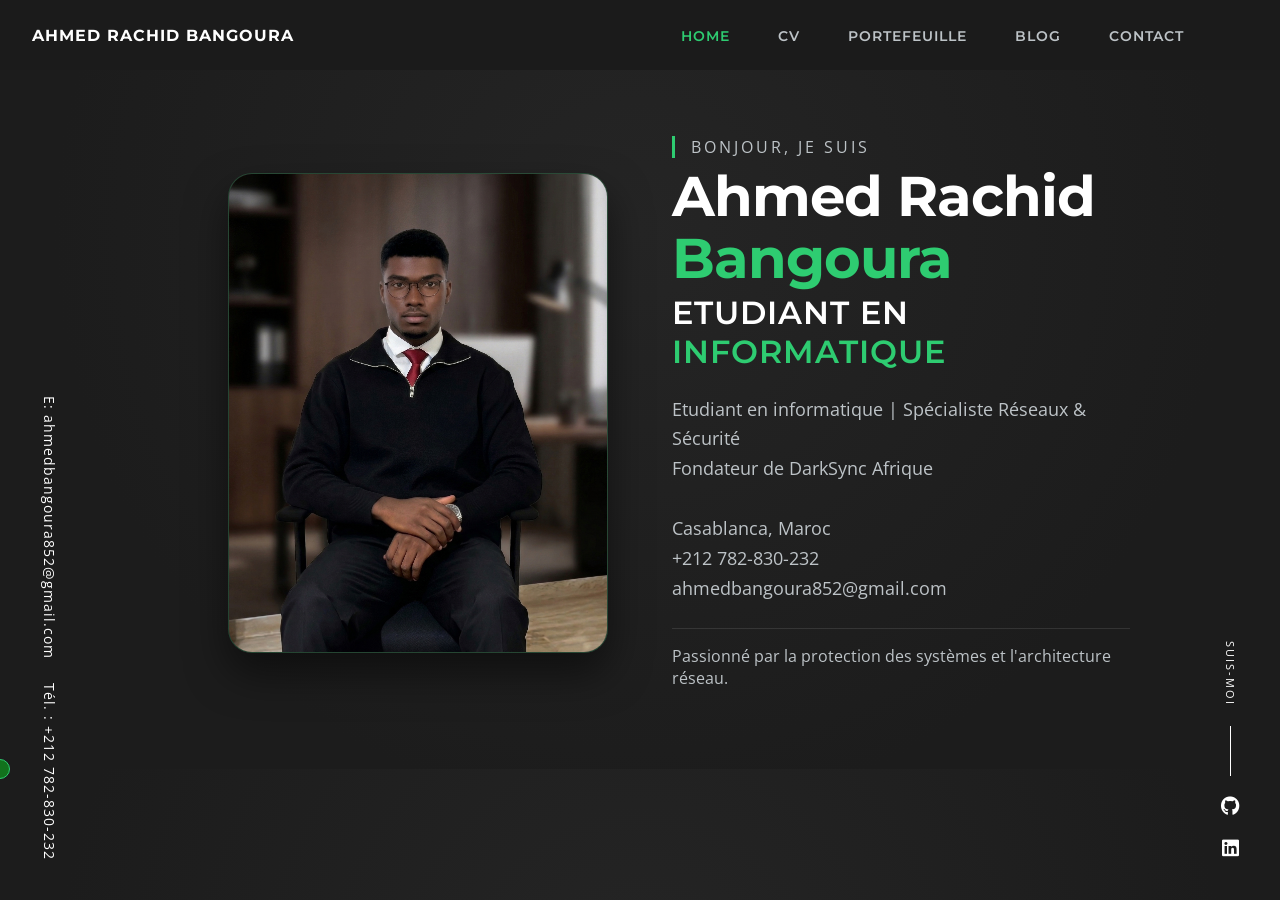
<file: index.html>
<!DOCTYPE html>
<html lang="fr">
<head>
    <meta charset="UTF-8">
    <meta name="viewport" content="width=device-width, initial-scale=1.0">
    <title>Ahmedrachid.Bangoura</title>
    <!-- Google Fonts -->
    <link rel="preconnect" href="https://fonts.googleapis.com">
    <link rel="preconnect" href="https://fonts.gstatic.com" crossorigin>
    <link href="https://fonts.googleapis.com/css2?family=Montserrat:wght@600;700&family=Open+Sans:wght@400;600&family=Playfair+Display:ital@1&display=swap" rel="stylesheet">
    <!-- FontAwesome pour les icônes -->
    <link rel="stylesheet" href="https://cdnjs.cloudflare.com/ajax/libs/font-awesome/6.4.0/css/all.min.css">
    <!-- Favicon -->
    <link rel="icon" href="./styles/img.jpeg" type="image/jpeg">
    <link rel="stylesheet" href="./scripts/style.css">
</head>
<body>

    <header>
        <a href="#maison" class="brand-name">Ahmed Rachid Bangoura</a>
        <nav>
            <ul>
                <li><a href="#maison" class="active">Home</a></li>
                <li><a href="#cv">CV</a></li>
                <li><a href="#portefeuille">Portefeuille</a></li>
                <li><a href="#blog">Blog</a></li>
                <li><a href="#contact">Contact</a></li>
            </ul>
        </nav>
    </header>

    <div class="contact-fixe">
        <a href="mailto:ahmedbangoura852@gmail.com">E: ahmedbangoura852@gmail.com</a>
        <a href="tel:+212782830232">Tél. : +212 782-830-232</a>
    </div>

    <aside class="social-fixe">
        <div class="social-inner">
            <span class="vertical-label">Suis-moi</span>
            <div class="vertical-line"></div>
            <a href="https://github.com/RootGardian" target="_blank"><i class="fab fa-github"></i></a>
            <a href="https://www.linkedin.com/in/ahmed-rachid-bangoura?utm_source=share&utm_campaign=share_via&utm_content=profile&utm_medium=ios_app" target="_blank"><i class="fab fa-linkedin"></i></a>
        </div>
    </aside>

    <main id="app-content" class="page-scroll">
        <div class="home-hero fade-in">
            <div class="hero-visual">
                <div class="image-cutout">
                    <img src="./styles/profil.jpeg" alt="Ahmed Rachid Bangoura">
                </div>
            </div>
            <div class="hero-content">
                <p class="greeting">Bonjour, je suis</p>
                <h1 class="hero-name">Ahmed Rachid <span class="accent">Bangoura</span></h1>
                <h2 class="hero-title">Etudiant EN <span class="accent">  Informatique</span></h2>
                <p class="hero-desc">Etudiant en informatique | Spécialiste Réseaux & Sécurité <br>  Casablanca, Maroc <br> +212 782-830-232 <br> ahmedbangoura852@gmail.com</p>
                <div class="about-preview">
                    <p>Passionné par la protection des systèmes et l'architecture réseau.</p>
                </div>
            </div>
        </div>
    </main>

    <!-- Curseur personnalisé -->
    <div class="cursor"></div>

    <script src="./scripts/router.js"></script>
    <script src="./scripts/script.js"></script>
</body>
</html>
</file>
<file: scripts/style.css>
/* Variables CSS basées sur la Charte Graphique */
:root {
    --primary-color: #2ECC71; /* Vert émeraude */
    --bg-color: #1C1C1C;      /* Gris anthracite */
    --text-color: #FFFFFF;    /* Blanc pur */
    --secondary-text: #BDC3C7; /* Gris clair */
    
    --font-title: 'Montserrat', sans-serif;
    --font-body: 'Open Sans', sans-serif;
    --font-quote: 'Playfair Display', serif;
}

* {
    margin: 0;
    padding: 0;
    box-sizing: border-box;
}

body {
    background: radial-gradient(circle at 50% 30%, #252525 0%, #1C1C1C 70%); /* Fond texturé Carbon Black */
    color: var(--text-color);
    font-family: var(--font-body);
    margin: 0;
    overflow-x: hidden;
}

/* --- Navigation (Haut) --- */
header {
    position: fixed;
    top: 0;
    left: 0;
    display: flex;
    justify-content: space-between;
    align-items: center;
    padding: 1.5rem 6rem 1.5rem 2rem;
    width: 100%;
    z-index: 1000;
    background-color: rgba(28, 28, 28, 0.95);
    backdrop-filter: blur(10px);
}

nav ul {
    list-style: none;
    display: flex;
    gap: 3rem;
}

nav a {
    text-decoration: none;
    color: var(--secondary-text);
    font-family: var(--font-title);
    font-weight: 600;
    font-size: 0.9rem;
    text-transform: uppercase;
    letter-spacing: 1px;
    transition: color 0.3s ease;
}

nav a:hover, nav a.active {
    color: var(--primary-color);
}

.brand-name {
    font-family: var(--font-title);
    font-weight: 700;
    font-size: 1.0rem;
    letter-spacing: 1px;
    color: var(--text-color);
    white-space: nowrap;
    text-transform: uppercase;
    text-decoration: none;
}

/* --- Contact Bas Gauche Fixe --- */
.contact-fixe {
    position: fixed;
    bottom: 40px;
    left: 40px;
    z-index: 1000;
    display: flex;
    gap: 1.5rem;
    writing-mode: vertical-rl;
    text-orientation: mixed;
}

.contact-fixe a {
    color: var(--text-color);
    font-size: 0.85rem;
    margin: 0;
    font-family: var(--font-body);
    letter-spacing: 1px;
    text-decoration: none;
    transition: color 0.3s ease;
}

.contact-fixe a:hover {
    color: var(--primary-color);
}

/* --- Réseaux Sociaux Droite Fixes --- */
.social-fixe {
    position: fixed;
    right: 40px;
    bottom: 40px;
    z-index: 1000;
}

.social-inner {
    display: flex;
    flex-direction: column;
    align-items: center;
    gap: 20px;
}

.vertical-label {
    writing-mode: vertical-rl;
    color: var(--text-color);
    text-transform: uppercase;
    font-size: 0.7rem;
    letter-spacing: 2px;
}

.vertical-line {
    width: 1px;
    height: 50px;
    background: var(--text-color);
}

.social-fixe i {
    color: var(--text-color);
    font-size: 1.2rem;
    transition: 0.3s;
}

.social-fixe i:hover {
    color: var(--primary-color);
}

/* --- Contenu Central (Hero) --- */
.scroll-content {
    padding: 120px 20% 100px 20%;
    min-height: 100vh;
}

h1 {
    font-family: var(--font-title);
    font-size: 2.5rem;
    margin-bottom: 1rem;
    line-height: 1.2;
}

.accent {
    color: var(--primary-color);
}

/* --- Animations --- */
@keyframes fadeEffect {
    from { opacity: 0; transform: translateY(10px); }
    to { opacity: 1; transform: translateY(0); }
}

.fade-in {
    animation: fadeEffect 1.5s ease-out;
}

/* --- Styles pour les différentes pages --- */
#app-content {
    padding: 120px 150px 2rem 150px;
    animation: fadeEffect 0.5s ease-out;
}

/* CV Page */
.cv-container {
    max-width: 1200px; /* Élargi pour correspondre à l'inspiration */
    margin: 0 auto;
}

.cv-container h1 {
    margin-bottom: 2rem;
}

.cv-item {
    margin-bottom: 2rem;
    padding-left: 1.5rem;
    border-left: 2px solid rgba(46, 204, 113, 0.5); /* Ligne plus visible */
    position: relative;
}

.cv-item::before {
    content: '';
    position: absolute;
    left: -6px; /* Centré sur la ligne de 2px */
    top: 6px;
    width: 10px;
    height: 10px;
    border-radius: 50%;
    background-color: var(--primary-color);
    box-shadow: 0 0 0 5px var(--bg-color);
}

.cv-item h3 {
    font-family: var(--font-title);
    font-size: 1.2rem;
    font-weight: 700;
    margin-bottom: 0.3rem;
    color: var(--text-color);
}

.cv-item .institution {
    color: var(--primary-color);
    font-weight: 600;
    font-size: 0.95rem;
    text-transform: uppercase;
    letter-spacing: 0.05em;
    margin-bottom: 0.5rem;
}

.cv-item .date {
    color: var(--secondary-text);
    font-size: 0.9rem;
    margin-bottom: 0.5rem;
}

.cv-item p {
    color: var(--secondary-text);
    line-height: 1.6;
    margin-top: 0.5rem;
}

.skills-list {
    display: flex;
    flex-wrap: wrap;
    gap: 1rem;
    margin-top: 1rem;
}

.skill {
    background-color: rgba(46, 204, 113, 0.2);
    color: var(--primary-color);
    padding: 0.7rem 1.2rem;
    border-radius: 20px;
    font-size: 0.9rem;
    border: 1px solid var(--primary-color);
    transition: all 0.3s ease;
}

.skill:hover {
    background-color: var(--primary-color);
    color: var(--bg-color);
}

/* Portfolio Page */
.portfolio-container {
    max-width: 1000px;
    margin: 0 auto;
}

.portfolio-container h1 {
    margin-bottom: 2rem;
}

.projects-grid {
    display: grid;
    grid-template-columns: repeat(auto-fit, minmax(300px, 1fr));
    gap: 2rem;
    margin-top: 2rem;
}

.project-card {
    background-color: rgba(255, 255, 255, 0.03);
    border: 1px solid rgba(46, 204, 113, 0.2);
    border-radius: 10px;
    overflow: hidden; /* Pour que l'image respecte les bords arrondis */
    transition: all 0.3s ease;
    display: flex;
    flex-direction: column;
}

.project-card:hover {
    transform: translateY(-5px);
    box-shadow: 0 10px 30px rgba(46, 204, 113, 0.15);
    border-color: var(--primary-color);
}

.project-image {
    width: 100%;
    height: 200px;
    position: relative;
    overflow: hidden;
}

.project-image img {
    width: 100%;
    height: 100%;
    object-fit: cover;
    transition: transform 0.5s ease;
}

.project-card:hover .project-image img {
    transform: scale(1.05);
}

.project-content {
    padding: 1.5rem;
    flex-grow: 1;
    display: flex;
    flex-direction: column;
}

.project-header h3 {
    font-family: var(--font-title);
    font-size: 1.3rem;
    margin-bottom: 0.5rem;
    color: var(--text-color);
}

.tech-stack {
    color: var(--primary-color);
    font-size: 0.85rem;
    margin-bottom: 1rem;
    font-weight: 600;
}

.project-description {
    color: var(--secondary-text);
    line-height: 1.6;
    margin-bottom: 1.5rem;
    flex-grow: 1;
}

.project-links {
    display: flex;
    gap: 1rem;
}

.project-links a {
    color: var(--primary-color);
    text-decoration: none;
    font-weight: 700;
    font-size: 0.9rem;
    padding: 0.5rem 1rem;
    border: 1px solid var(--primary-color);
    border-radius: 50px;
    transition: all 0.3s ease;
    display: inline-flex;
    align-items: center;
    gap: 0.5rem;
}

.project-links a:hover {
    background-color: var(--primary-color);
    color: var(--bg-color);
}

/* --- Modal Styles --- */
.modal {
    display: none; /* Caché par défaut */
    position: fixed;
    z-index: 2000;
    left: 0;
    top: 0;
    width: 100%;
    height: 100%;
    overflow: auto;
    background-color: rgba(0, 0, 0, 0.8);
    backdrop-filter: blur(5px);
}

.modal-content {
    background-color: var(--bg-color);
    margin: 10% auto;
    padding: 3rem;
    border: 1px solid var(--primary-color);
    border-radius: 10px;
    width: 80%;
    max-width: 800px;
    position: relative;
    animation: slideInUp 0.5s ease-out;
}

.close-btn {
    color: var(--secondary-text);
    position: absolute;
    top: 1rem;
    right: 1.5rem;
    font-size: 2rem;
    font-weight: bold;
    cursor: pointer;
    transition: color 0.3s ease;
}

.close-btn:hover,
.close-btn:focus {
    color: var(--primary-color);
}

.modal h2 {
    font-family: var(--font-title);
    color: var(--primary-color);
    margin-bottom: 2rem;
    display: flex;
    align-items: center;
    gap: 1rem;
}

.modal-section {
    margin-bottom: 2rem;
}

.modal-section h3 {
    font-family: var(--font-title);
    color: var(--text-color);
    border-left: 3px solid var(--primary-color);
    padding-left: 1rem;
    margin-bottom: 1rem;
}

.modal-section ul {
    list-style: none;
    padding-left: 1rem;
}

.modal-section li {
    color: var(--secondary-text);
    margin-bottom: 0.8rem;
    line-height: 1.6;
}

.modal-section li strong {
    color: var(--text-color);
    font-weight: 600;
}

/* Contact Page */
.contact-container {
    max-width: 900px;
    margin: 0 auto;
}

.contact-container h1 {
    margin-bottom: 2rem;
}

.contact-content {
    display: grid;
    grid-template-columns: 1fr 1fr;
    gap: 3rem;
    margin-top: 2rem;
}

.contact-info-box,
.contact-form-box {
    background-color: rgba(255, 255, 255, 0.03);
    border: 1px solid rgba(46, 204, 113, 0.2);
    border-radius: 10px;
    padding: 2rem;
    transition: all 0.3s ease;
}

.contact-info-box:hover,
.contact-form-box:hover {
    transform: translateY(-5px);
    box-shadow: 0 10px 20px rgba(46, 204, 113, 0.15);
    border-color: var(--primary-color);
}

.contact-info-box h2,
.contact-form-box h2 {
    color: var(--primary-color);
    font-family: var(--font-title);
    margin-bottom: 1.5rem;
}

.info-item {
    display: flex;
    gap: 1rem;
    margin-bottom: 1.5rem;
    align-items: flex-start;
}

.info-item i {
    color: var(--primary-color);
    font-size: 1.3rem;
    margin-top: 0.3rem;
}

.info-item .label {
    color: var(--primary-color);
    font-weight: 600;
    margin-bottom: 0.3rem;
}

.info-item a,
.info-item p {
    color: var(--secondary-text);
    text-decoration: none;
}

.info-item a:hover {
    color: var(--primary-color);
}

/* Formulaire de contact */
.form-group {
    margin-bottom: 1.2rem;
}

#contact-form input,
#contact-form textarea {
    width: 100%;
    padding: 0.8rem;
    background-color: rgba(255, 255, 255, 0.05);
    border: 1px solid var(--primary-color);
    border-radius: 5px;
    color: var(--text-color);
    font-family: var(--font-body);
    transition: all 0.3s ease;
}

#contact-form input:focus,
#contact-form textarea:focus {
    outline: none;
    background-color: rgba(46, 204, 113, 0.1);
    border-color: var(--primary-color);
}

#contact-form input::placeholder,
#contact-form textarea::placeholder {
    color: var(--secondary-text);
}

.submit-btn {
    background-color: var(--primary-color);
    color: var(--bg-color);
    padding: 0.8rem 2rem;
    border: none;
    border-radius: 5px;
    font-family: var(--font-title);
    font-weight: 600;
    cursor: pointer;
    transition: all 0.3s ease;
    width: 100%;
}

.submit-btn:hover {
    background-color: transparent;
    color: var(--primary-color);
    border: 2px solid var(--primary-color);
    padding: 0.6rem 2rem;
}

/* Blog Page */
.blog-container {
    max-width: 800px;
    margin: 0 auto;
}

.blog-container h1 {
    margin-bottom: 2rem;
}

.blog-posts {
    display: flex;
    flex-direction: column;
    gap: 2rem;
}

.blog-post {
    background-color: rgba(46, 204, 113, 0.1);
    border-left: 4px solid var(--primary-color);
    padding: 1.5rem;
    border-radius: 5px;
    transition: all 0.3s ease;
}

.blog-post:hover {
    box-shadow: 0 5px 20px rgba(46, 204, 113, 0.2);
    transform: translateX(5px);
}

.blog-post h2 {
    font-family: var(--font-title);
    font-size: 1.4rem;
    margin-bottom: 0.5rem;
    color: var(--text-color);
}

.post-meta {
    color: var(--secondary-text);
    font-size: 0.85rem;
    margin-bottom: 1rem;
    font-style: italic;
}

.post-excerpt {
    color: var(--secondary-text);
    line-height: 1.8;
    margin-bottom: 1rem;
}

.read-more {
    color: var(--primary-color);
    text-decoration: none;
    font-weight: 600;
    transition: all 0.3s ease;
}

.read-more:hover {
    color: var(--text-color);
    padding-right: 0.5rem;
}

/* Responsive design */
@media (max-width: 768px) {
    /* Masquer les éléments fixes sur mobile pour libérer de l'espace */
    .contact-fixe,
    .social-fixe {
        display: none;
    }

    header {
        padding: 1rem;
        flex-direction: column;
        background-color: #1C1C1C;
    }

    nav ul {
        gap: 1rem;
        flex-wrap: wrap;
        justify-content: center;
        margin-top: 1rem;
    }

    nav a {
        font-size: 0.75rem;
    }

    .contact-content {
        grid-template-columns: 1fr;
        gap: 1.5rem;
    }

    .projects-grid {
        grid-template-columns: 1fr;
    }

    #app-content {
        padding: 160px 1rem 1rem 1rem;
    }
}

/* --- Styles spécifiques pour la nouvelle page CV --- */
.cv-header-grid {
    display: grid;
    grid-template-columns: 1fr 2fr;
    gap: 4rem;
    align-items: center; /* Centré verticalement comme la Hero section */
    margin-bottom: 4rem;
}

.photo-container-large {
    max-width: 250px;
    margin: 0 auto;
    position: relative;
}

.photo-container-large::after {
    content: '';
    position: absolute;
    inset: -10px;
    border: 2px solid rgba(46, 204, 113, 0.3);
    border-radius: 50%;
    z-index: 0;
    animation: pulseGlow 3s infinite alternate;
}

@keyframes pulseGlow {
    0% { transform: scale(1); opacity: 0.5; box-shadow: 0 0 10px rgba(46, 204, 113, 0.2); }
    100% { transform: scale(1.05); opacity: 1; box-shadow: 0 0 30px rgba(46, 204, 113, 0.6); }
}

.photo-container-large img {
    width: 100%;
    aspect-ratio: 1;
    border-radius: 50%;
    object-fit: cover;
    position: relative;
    z-index: 1;
    border: 2px solid rgba(255, 255, 255, 0.1);
}

.cv-presentation-section {
    display: flex;
    flex-direction: column;
    gap: 1rem;
}

.cv-title {
    font-family: var(--font-title);
    font-size: 2.5rem; /* Plus grand */
    font-weight: 700;
    text-transform: uppercase;
    letter-spacing: 0.05em;
    line-height: 1.2;
    margin-bottom: 0.5rem;
}

.cv-subtitle {
    font-family: var(--font-body);
    font-size: 1.2rem;
    color: var(--text-color);
    font-weight: 600;
    margin-bottom: 1.5rem;
}

.cv-bio {
    font-family: var(--font-body);
    font-style: normal;
    font-size: 1rem;
    color: var(--secondary-text);
    border-left: 2px solid var(--primary-color); /* Ligne d'accent verticale */
    padding-left: 2rem;
    margin: 1.5rem 0 2.5rem 0;
    line-height: 1.8;
}

.cv-details-grid {
    display: grid;
    grid-template-columns: 1fr;
    gap: 1.5rem;
}

.cv-detail-block h3 {
    color: var(--primary-color);
    font-family: var(--font-title);
    font-size: 1.5rem;
    font-weight: 600;
    text-transform: uppercase;
    letter-spacing: 0.05em;
    margin-bottom: 2rem;
    display: flex;
    align-items: center;
    gap: 0.8rem;
    border-bottom: none; /* Suppression de la ligne pour un look plus propre */
    padding-bottom: 0;
}

.cv-detail-block p {
    color: var(--secondary-text);
    line-height: 1.6;
}

.cv-footer-info {
    background-color: rgba(255, 255, 255, 0.03);
    padding: 2rem;
    border-radius: 10px;
    border-top: 1px solid var(--primary-color);
    margin-top: 2rem;
}

.info-grid {
    display: grid;
    grid-template-columns: repeat(auto-fit, minmax(220px, 1fr));
    gap: 1.5rem;
    margin-bottom: 2rem;
}

.info-item {
    display: flex;
    align-items: center;
    gap: 1rem;
    color: var(--secondary-text);
    font-size: 0.95rem;
}

.download-section {
    text-align: center;
    margin-top: 1rem;
}

.download-btn {
    display: inline-block;
    background-color: var(--primary-color);
    color: var(--bg-color);
    padding: 1rem 2.5rem;
    font-family: var(--font-title);
    font-weight: 700;
    text-transform: uppercase;
    text-decoration: none;
    border-radius: 50px;
    transition: all 0.3s ease;
    letter-spacing: 1px;
}

.download-btn:hover {
    background-color: transparent;
    color: var(--primary-color);
    box-shadow: 0 0 20px rgba(46, 204, 113, 0.4);
    border: 2px solid var(--primary-color);
    transform: translateY(-3px);
    padding: calc(1rem - 2px) calc(2.5rem - 2px);
}

/* Responsive CV */
@media (max-width: 768px) {
    .cv-header-grid {
        grid-template-columns: 1fr;
        gap: 2rem;
        text-align: center;
    }

    .photo-container-large {
        max-width: 250px;
        margin: 0 auto;
    }

    .cv-bio {
        border-left: none;
        border-top: 3px solid var(--primary-color);
        padding-left: 0;
        padding-top: 1rem;
    }

    .cv-detail-block h3 {
        justify-content: center;
    }

    .info-grid {
        justify-items: center;
    }
    
    .col-6 {
        width: 100%; /* Pleine largeur sur mobile */
    }
}

/* --- Styles pour la nouvelle section Contact CV --- */
.cv-contact-specific {
    margin-top: 2rem;
    padding-top: 1.5rem;
    border-top: 1px solid rgba(46, 204, 113, 0.2);
}

.label-green {
    color: var(--primary-color);
    font-weight: 700;
    margin-right: 0.5rem;
}

.residence-line {
    font-size: 1.1rem;
    margin-bottom: 0.5rem;
    color: var(--text-color);
}

.contact-line {
    color: var(--secondary-text);
    font-size: 1rem;
    margin-bottom: 1.5rem;
}

.cv-contact-specific a {
    color: var(--text-color);
    text-decoration: none;
    transition: color 0.3s ease;
}

.cv-contact-specific a:hover {
    color: var(--primary-color);
}

.download-section-left {
    text-align: left;
}

/* --- Styles pour la section Projets (Grille) --- */
.section-projets {
    margin-top: 4rem;
    padding-top: 2rem;
    border-top: 1px solid rgba(255, 255, 255, 0.1);
}

.titre-section {
    font-family: var(--font-title);
    color: var(--primary-color);
    font-size: 2rem;
    margin-bottom: 2rem;
    text-transform: uppercase;
}

.row {
    display: flex;
    flex-wrap: wrap;
    margin: 0 -1rem; /* Compensation du padding des colonnes */
}

.col-6 {
    width: 50%;
    padding: 0 1rem;
    margin-bottom: 2rem;
}

.projet-card {
    background-color: rgba(255, 255, 255, 0.03);
    border: 1px solid var(--primary-color);
    border-radius: 10px;
    padding: 1.5rem;
    height: 100%;
    transition: transform 0.3s ease, box-shadow 0.3s ease;
}

.projet-card:hover {
    transform: translateY(-5px);
    box-shadow: 0 10px 20px rgba(46, 204, 113, 0.15);
}

.projet-icon {
    font-size: 2rem;
    color: var(--primary-color);
    margin-bottom: 1rem;
}

.date-projet {
    display: block;
    font-size: 0.85rem;
    color: var(--secondary-text);
    margin-bottom: 0.5rem;
    font-style: italic;
}

.tags {
    margin-top: 1rem;
    display: flex;
    gap: 0.5rem;
    flex-wrap: wrap;
}

.tags span {
    background-color: var(--primary-color);
    color: var(--bg-color);
    padding: 0.3rem 0.8rem;
    border-radius: 4px;
    font-size: 0.8rem;
    font-weight: 600;
}

/* --- Styles pour la section Langues --- */
.section-langues {
    margin-top: 4rem;
    padding-top: 2rem;
    border-top: 1px solid rgba(255, 255, 255, 0.1);
}

.langues-container {
    max-width: 800px;
    margin: 0 auto;
}

.langue-item {
    margin-bottom: 1.5rem;
}

.langue-info {
    display: flex;
    justify-content: space-between;
    margin-bottom: 0.5rem;
    color: var(--text-color);
    font-weight: 600;
}

.barre-progression {
    background-color: rgba(255, 255, 255, 0.1);
    height: 10px;
    border-radius: 5px;
    overflow: hidden;
}

.remplissage {
    background-color: var(--primary-color);
    height: 100%;
    border-radius: 5px;
    transition: width 1s ease-in-out;
}

/* --- Styles pour la section Compétences Programmation (Cercles) --- */
.section-prog {
    margin-top: 4rem;
    padding-top: 2rem;
    border-top: 1px solid rgba(255, 255, 255, 0.1);
}

.circles-container {
    display: flex;
    flex-wrap: wrap;
    justify-content: center;
    gap: 3rem;
    margin-top: 2rem;
}

.circle-item {
    display: flex;
    flex-direction: column;
    align-items: center;
    text-align: center;
}

.circle-wrap {
    position: relative;
    width: 120px;
    height: 120px;
}

.circle-wrap svg {
    transform: rotate(-90deg);
}

.circle-bg {
    fill: none;
    stroke: rgba(255, 255, 255, 0.1);
    stroke-width: 10;
}

.circle-progress {
    fill: none;
    stroke: var(--primary-color);
    stroke-width: 10;
    stroke-dasharray: 339;
    stroke-linecap: round;
    transition: stroke-dashoffset 1s ease-in-out;
}

.circle-number {
    position: absolute;
    top: 50%;
    left: 50%;
    transform: translate(-50%, -50%);
    font-family: var(--font-title);
    font-size: 1.2rem;
    font-weight: 700;
    color: var(--text-color);
}

.circle-label {
    margin-top: 1rem;
    font-family: var(--font-body);
    font-weight: 600;
    color: var(--secondary-text);
    line-height: 1.4;
}

/* --- Styles pour la section Connaissances --- */
.section-connaissances {
    margin-top: 4rem;
    padding-top: 2rem;
    border-top: 1px solid rgba(255, 255, 255, 0.1);
    padding-bottom: 4rem;
}

.liste-expertises {
    list-style: none;
    padding: 0;
}

.liste-expertises li {
    display: flex;
    align-items: center;
    margin-bottom: 1.5rem;
    background-color: rgba(255, 255, 255, 0.03);
    padding: 1rem;
    border-radius: 8px;
    border-left: 3px solid var(--primary-color);
    transition: transform 0.3s ease;
}

.liste-expertises li:hover {
    transform: translateX(10px);
    background-color: rgba(46, 204, 113, 0.1);
}

.liste-expertises i {
    color: var(--primary-color);
    font-size: 1.5rem;
    margin-right: 1rem;
    width: 30px;
    text-align: center;
}

.liste-expertises span {
    color: var(--text-color);
    font-size: 1rem;
    font-weight: 600;
}

/* --- Styles pour les sections Education et Expériences --- */
.section-education,
.section-experiences {
    margin-top: 4rem;
    padding-top: 2rem;
    border-top: 1px solid rgba(255, 255, 255, 0.1);
}

.cv-list {
    list-style: none;
    padding-left: 0;
    margin-top: 0.5rem;
}

.cv-list li {
    position: relative;
    padding-left: 1.5rem;
    margin-bottom: 0.5rem;
    color: var(--secondary-text);
    line-height: 1.6;
}

.cv-list li::before {
    content: '•';
    color: var(--primary-color);
    position: absolute;
    left: 0;
    font-weight: bold;
}

/* --- Styles pour les Cartes Expérience & Education --- */
.experience-grid {
    display: grid;
    grid-template-columns: 1fr;
    gap: 1.5rem;
}

.experience-card {
    background-color: rgba(255, 255, 255, 0.03);
    border: 1px solid rgba(46, 204, 113, 0.2);
    border-radius: 10px;
    padding: 1.5rem;
    transition: all 0.3s ease;
    position: relative;
    overflow: hidden;
}

.experience-card:hover {
    transform: translateY(-3px);
    box-shadow: 0 5px 15px rgba(46, 204, 113, 0.1);
    border-color: var(--primary-color);
}

.exp-header {
    display: flex;
    gap: 1.5rem;
    align-items: flex-start;
    margin-bottom: 1rem;
}

.exp-icon {
    background-color: rgba(46, 204, 113, 0.1);
    color: var(--primary-color);
    min-width: 50px;
    height: 50px;
    border-radius: 12px;
    display: flex;
    align-items: center;
    justify-content: center;
    font-size: 1.5rem;
}

.exp-info {
    flex: 1;
}

.exp-info h3 {
    font-family: var(--font-title);
    font-size: 1.2rem;
    color: var(--text-color);
    margin-bottom: 0.3rem;
}

.exp-role {
    display: block;
    color: var(--primary-color);
    font-weight: 600;
    font-size: 1rem;
    margin-bottom: 0.2rem;
}

.exp-date {
    display: block;
    color: var(--secondary-text);
    font-size: 0.9rem;
    font-style: italic;
}

/* --- Styles pour la section Intérêts --- */
.section-interets {
    margin-top: 4rem;
    padding-top: 2rem;
    border-top: 1px solid rgba(255, 255, 255, 0.1);
    padding-bottom: 4rem;
}

.interet-card {
    background-color: rgba(255, 255, 255, 0.03);
    border: 1px solid rgba(46, 204, 113, 0.2);
    border-radius: 10px;
    padding: 1.5rem;
    height: 100%;
    text-align: center;
    transition: transform 0.3s ease, box-shadow 0.3s ease;
}

.interet-card:hover {
    transform: translateY(-5px);
    box-shadow: 0 10px 20px rgba(46, 204, 113, 0.15);
    border-color: var(--primary-color);
}

.interet-icon {
    font-size: 2.5rem;
    color: var(--primary-color);
    margin-bottom: 1rem;
}

.interet-card h3 {
    font-family: var(--font-title);
    font-size: 1.2rem;
    color: var(--text-color);
    margin-bottom: 0.5rem;
}

.interet-card p {
    color: var(--secondary-text);
    font-size: 0.95rem;
    line-height: 1.6;
}

/* --- Animations Page CV --- */
@keyframes slideInUp {
    from {
        opacity: 0;
        transform: translateY(30px);
    }
    to {
        opacity: 1;
        transform: translateY(0);
    }
}

.cv-header-grid,
.section-education,
.section-experiences,
.section-langues,
.section-prog,
.section-connaissances,
.section-interets {
    opacity: 0; /* Caché au départ */
    animation: slideInUp 0.8s ease-out forwards;
}

/* Délais en cascade pour un effet fluide */
.cv-header-grid { animation-delay: 0.1s; }
.section-education { animation-delay: 0.3s; }
.section-experiences { animation-delay: 0.5s; }
.section-langues { animation-delay: 0.7s; }
.section-prog { animation-delay: 0.9s; }
.section-connaissances { animation-delay: 1.1s; }
.section-interets { animation-delay: 1.3s; }

/* --- Animations Portfolio (Cascade) --- */
.project-card {
    opacity: 0;
    animation: slideInUp 0.8s ease-out forwards;
}
.project-card:nth-child(1) { animation-delay: 0.1s; }
.project-card:nth-child(2) { animation-delay: 0.2s; }
.project-card:nth-child(3) { animation-delay: 0.3s; }
.project-card:nth-child(4) { animation-delay: 0.4s; }

/* --- Animations Blog (Cascade) --- */
.blog-post {
    opacity: 0;
    animation: slideInUp 0.8s ease-out forwards;
}
.blog-post:nth-child(1) { animation-delay: 0.1s; }
.blog-post:nth-child(2) { animation-delay: 0.2s; }
.blog-post:nth-child(3) { animation-delay: 0.3s; }
.blog-post:nth-child(4) { animation-delay: 0.4s; }

/* --- Animations Contact (Cascade) --- */
.contact-info-box,
.contact-form-box {
    opacity: 0;
    animation: slideInUp 0.8s ease-out forwards;
}
.contact-info-box { animation-delay: 0.1s; }
.contact-form-box { animation-delay: 0.3s; }

/* --- Blog Preview Section --- */
.blog-preview-section {
    width: 100%;
    height: 100vh;
    display: flex;
    justify-content: center;
    align-items: center;
    /* Fond transparent pour ne pas créer de cadre visible */
    background-color: transparent;
}

/* --- Titre BLOG Massif --- */
.big-title {
    font-family: var(--font-title);
    font-weight: 900;
    /* augmenter la taille minimale pour éviter que le texte ne devienne trop petit */
    font-size: clamp(3rem, 10vw, 10rem);
    color: var(--primary-color);
    letter-spacing: 0.1em;
    margin: 0;
    line-height: 1;
    text-transform: uppercase;
    text-align: center;
}

/* --- Sous-titre "Prochainement" --- */
.status-label {
    font-family: var(--font-body);
    font-size: clamp(0.75rem, 2vw, 1.2rem);
    color: var(--secondary-text);
    text-align: center;
    margin-top: 0.5rem;
    letter-spacing: 0.3em;
    text-transform: capitalize;
}

/* --- Custom Cursor --- */
.cursor {
    width: 20px;
    height: 20px;
    border: 1px solid var(--primary-color);
    background-color: rgb(18, 114, 29);
    border-radius: 50%;
    position: fixed;
    pointer-events: none;
    z-index: 9999;
    transform: translate(-50%, -50%);
    transition: transform 0.1s ease;
}

/* --- Nouveau Design Home Hero (Cyberpunk/Minimalist) --- */
.home-hero {
    display: flex;
    align-items: center;
    justify-content: center;
    gap: 4rem;
    min-height: 65vh;
    margin-bottom: 2rem;
}

.hero-visual {
    flex: 1;
    display: flex;
    justify-content: flex-end;
}

.image-cutout {
    position: relative;
    width: 380px;
    height: 480px;
    border-radius: 24px;
    overflow: hidden;
    background: rgba(255, 255, 255, 0.03);
    border: 1px solid rgba(46, 204, 113, 0.2);
    box-shadow: 0 20px 40px rgba(0, 0, 0, 0.5), inset 0 0 0 1px rgba(255, 255, 255, 0.1);
    backdrop-filter: blur(20px);
}

.image-cutout::before {
    content: '';
    position: absolute;
    top: -50%;
    left: -50%;
    width: 200%;
    height: 200%;
    background: radial-gradient(circle at center, rgba(46, 204, 113, 0.1) 0%, transparent 50%);
    z-index: 1;
    pointer-events: none;
}

.image-cutout img {
    width: 100%;
    height: 100%;
    object-fit: cover;
    z-index: 2;
    position: relative;
    transition: transform 0.7s cubic-bezier(0.16, 1, 0.3, 1);
}

.image-cutout:hover img {
    transform: scale(1.05);
}

.hero-content {
    flex: 1;
    text-align: left;
}

.greeting {
    font-family: var(--font-body);
    font-size: 1rem;
    color: var(--secondary-text);
    margin-bottom: 0.5rem;
    text-transform: uppercase;
    letter-spacing: 3px;
    border-left: 3px solid var(--primary-color);
    padding-left: 1rem;
}

.hero-name {
    font-size: 3.5rem;
    font-weight: 700;
    margin-bottom: 0.2rem;
    line-height: 1.1;
    letter-spacing: -1px;
    color: var(--text-color);
}

.hero-title {
    font-family: var(--font-title);
    font-size: 2rem;
    color: var(--text-color);
    margin-bottom: 1.5rem;
    font-weight: 600;
    text-transform: uppercase;
    letter-spacing: 1px;
}

.hero-desc {
    font-size: 1.1rem;
    color: var(--secondary-text);
    max-width: 550px;
    line-height: 1.7;
    margin-bottom: 1.5rem;
}

.about-preview p {
    color: var(--secondary-text);
    border-top: 1px solid rgba(255, 255, 255, 0.1);
    padding-top: 1rem;
    max-width: 500px;
}

/* Responsive pour le Hero */
@media (max-width: 992px) {
    .home-hero {
        flex-direction: column;
        text-align: center;
        gap: 2rem;
    }
    
    .hero-visual {
        justify-content: center;
    }
    
    .hero-content {
        text-align: center;
        display: flex;
        flex-direction: column;
        align-items: center;
    }
    
    .greeting {
        border-left: none;
        border-bottom: 3px solid var(--primary-color);
        padding-left: 0;
        padding-bottom: 0.5rem;
    }
    
    .image-cutout {
        width: 280px;
        height: 350px;
    }
    
    .hero-name {
        font-size: 2.5rem;
    }
}
</file>
